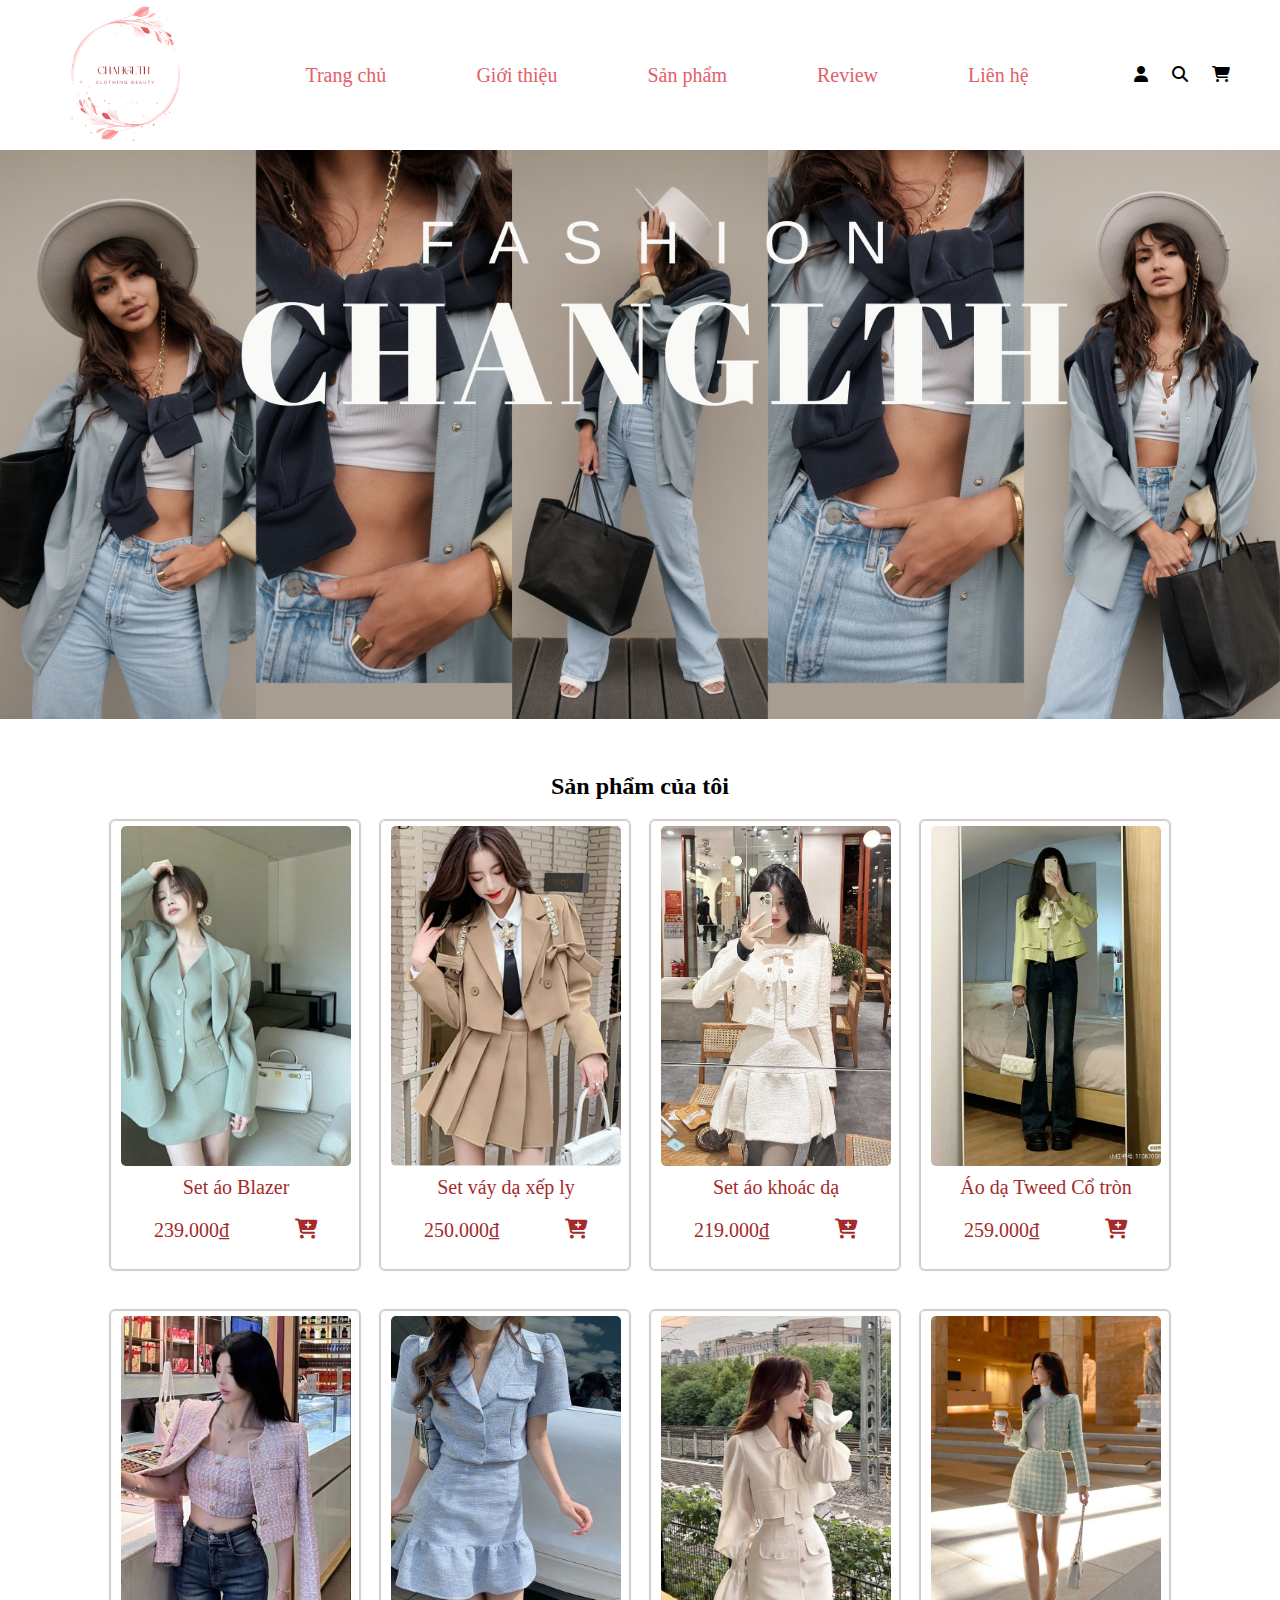
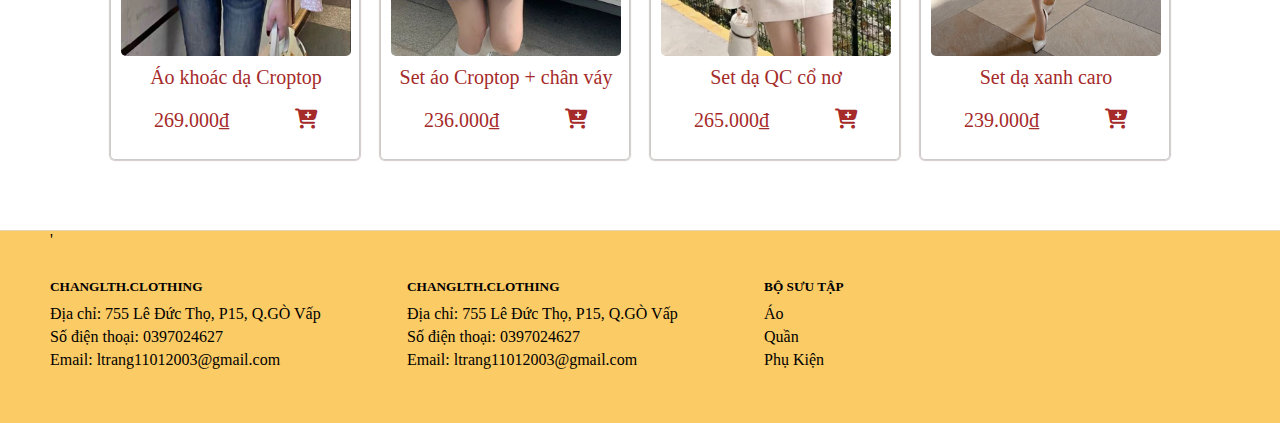
<file: index.html>
<!DOCTYPE html>
<html lang="en">
<head>
    <meta charset="UTF-8">
    <meta name="viewport" content="width=device-width, initial-scale=1.0">
    <link rel="stylesheet" href="./css/style.css">
    <link rel="stylesheet" href="./font/fontawesome-free-6.5.1-web/css/all.min.css">
    <link rel="stylesheet" href="./font/fontawesome-free-6.5.1-web/js/all.min.js">
    <title>Tiệm Nhà Changlth.Clothing</title>
</head>
<body>
    <div class="wrapper">
        <header>
            <div class="image">
                <img src="./image/changlogo.png" alt="">
            </div>
            <div class="menu">
                <ul>
                    <li><a href="#">Trang chủ</a></li>
                    <li><a href="./html/gioithieu.html">Giới thiệu</a></li>
                    <li><a href="./html/sanpham.html">Sản phẩm</a></li>
                    <li><a href="./html/review.html">Review</a></li>
                    <li><a href="./html/lienhe.html">Liên hệ</a></li>
                </ul>
            </div>

            <div class="button_support">
                <i class="fa-solid fa-user"></i> 
                <i class="fa-solid fa-magnifying-glass"></i>
                <i class="fa-solid fa-cart-shopping"></i>
            </div>
        </header>
        <main>
            <div class="image_body">
                <img src="./image/Gray Minimalist Fashion Big Sale Banner (1).jpg" alt="">
            </div>
            <div class="products">
                <h2>Sản phẩm của tôi</h2>
                <div class="form_flex">    
                    <div class="flex_box">
                    <div class="flex1">
                        <div class="img_cl">

                        </div>
                        <p>Set áo Blazer</p>
                        <div class="child_flex">
                            <span>239.000&#8363</span>
                            <i class="fa-solid fa-cart-plus"></i>
                        </div>

                    </div>
                    </div>
                    <div class="flex_box">
                        <div class="flex1">
                            <div class="img_cl1">
    
                            </div>
                            <p>Set váy dạ xếp ly</p>
                            <div class="child_flex">
                                <span>250.000&#8363</span>
                                <i class="fa-solid fa-cart-plus"></i>
                            </div>
    
                        </div>
                        </div>
                    <div class="flex_box">
                            <div class="flex1">
                                <div class="img_cl2">
        
                                </div>
                                <p>Set áo khoác dạ</p>
                                <div class="child_flex">
                                    <span>219.000&#8363</span>
                                    <i class="fa-solid fa-cart-plus"></i>
                                </div>
        
                            </div>
                    </div>
                    <div class="flex_box">
                        <div class="flex1">
                            <div class="img_cl4">
    
                            </div>
                            <p>Áo dạ Tweed Cổ tròn</p>
                            <div class="child_flex">
                                <span>259.000&#8363</span>
                                <i class="fa-solid fa-cart-plus"></i>
                            </div>
    
                        </div>
                </div>
                </div>
                <div class="form_flex">    
                    <div class="flex_box">
                    <div class="flex1">
                        <div class="img_cl5">

                        </div>
                        <p>Áo khoác dạ Croptop</p>
                        <div class="child_flex">
                            <span>269.000&#8363</span>
                            <i class="fa-solid fa-cart-plus"></i>
                        </div>

                    </div>
                    </div>
                    <div class="flex_box">
                        <div class="flex1">
                            <div class="img_cl6">
    
                            </div>
                            <p>Set áo Croptop + chân váy</p>
                            <div class="child_flex">
                                <span>236.000&#8363</span>
                                <i class="fa-solid fa-cart-plus"></i>
                            </div>
    
                        </div>
                        </div>
                    <div class="flex_box">
                            <div class="flex1">
                                <div class="img_cl7">
        
                                </div>
                                <p>Set dạ QC cổ nơ</p>
                                <div class="child_flex">
                                    <span>265.000&#8363</span>
                                    <i class="fa-solid fa-cart-plus"></i>
                                </div>
        
                            </div>
                    </div>
                    <div class="flex_box">
                        <div class="flex1">
                            <div class="img_cl8">
    
                            </div>
                            <p>Set dạ xanh caro</p>
                            <div class="child_flex">
                                <span>239.000&#8363</span>
                                <i class="fa-solid fa-cart-plus"></i>
                            </div>
    
                        </div>
                </div>
                </div>
            </div>
        </main>
        <footer>'
            <div class="main_footer">
                <div class="left_footer">
                    <div class="content_footer">
                        <h5>CHANGLTH.CLOTHING</h5>
                        <p>Địa chỉ: 755 Lê Đức Thọ, P15, Q.GÒ Vấp</p>
                        <p>Số điện thoại: 0397024627</p>
                        <p>Email: ltrang11012003@gmail.com</p>
                    </div>
                </div>
                <div class="lefts_footer">
                    <div class="content_footer">
                        <h5>CHANGLTH.CLOTHING</h5>
                        <p>Địa chỉ: 755 Lê Đức Thọ, P15, Q.GÒ Vấp</p>
                        <p>Số điện thoại: 0397024627</p>
                        <p>Email: ltrang11012003@gmail.com</p>
                    </div>
                </div>
                <div class="center_footer">
                    <div class="content_footer">
                        <h5>BỘ SƯU TẬP</h5>
                        <p>Áo</p>
                        <p>Quần</p>
                        <p>Phụ Kiện</p>
                    </div>   
                </div>
                <div class="right_center">
                    <iframe src="https://www.google.com/maps/embed?pb=!1m18!1m12!1m3!1d3918.5094941500242!2d106.66382787504283!3d10.848799389304356!2m3!1f0!2f0!3f0!3m2!1i1024!2i768!4f13.1!3m3!1m2!1s0x3175290ce0d9f45b%3A0x1409310842bc2d6f!2zNzU1IEzDqiDEkOG7qWMgVGjhu40!5e0!3m2!1svi!2s!4v1709473559711!5m2!1svi!2s" width="300" height="150" style="border:0;" allowfullscreen="" loading="lazy" referrerpolicy="no-referrer-when-downgrade"></iframe>
                </div>
            </div>
        </footer>
    </div>
</body>
</html>
</file>
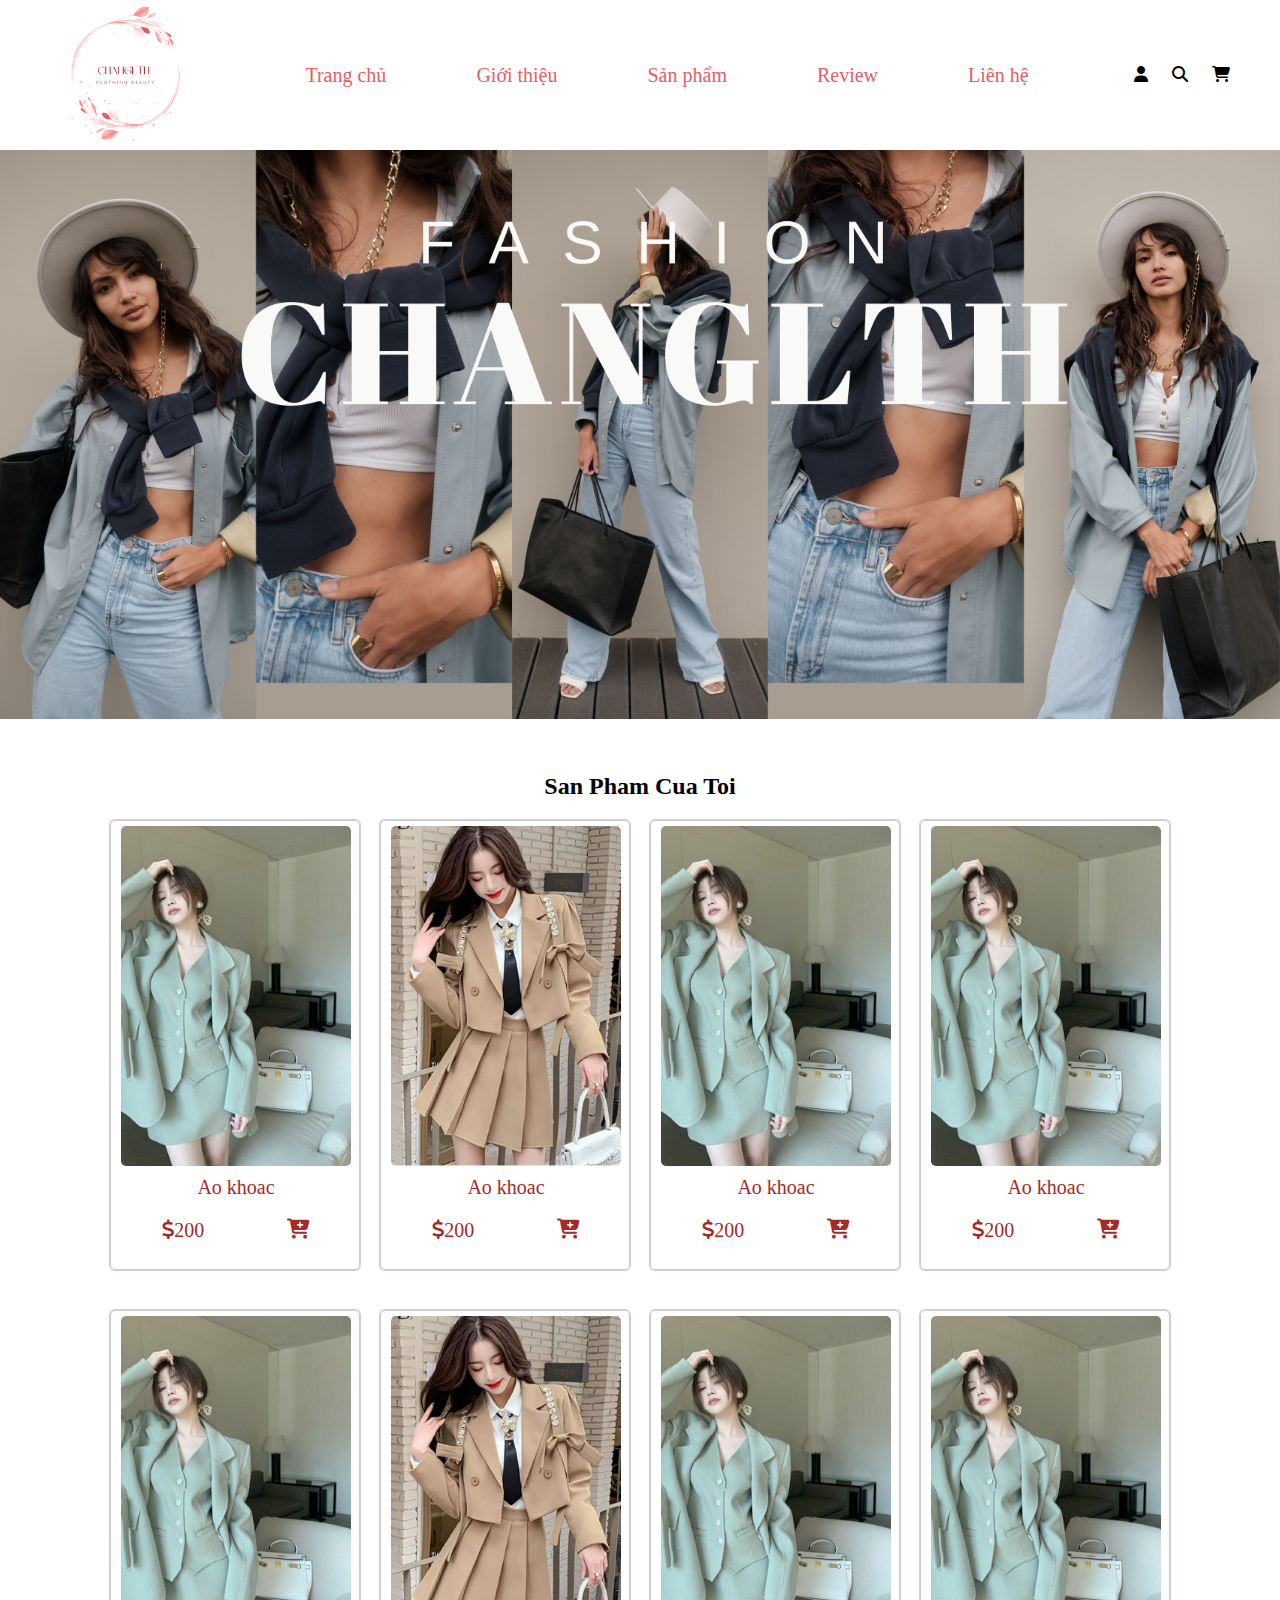
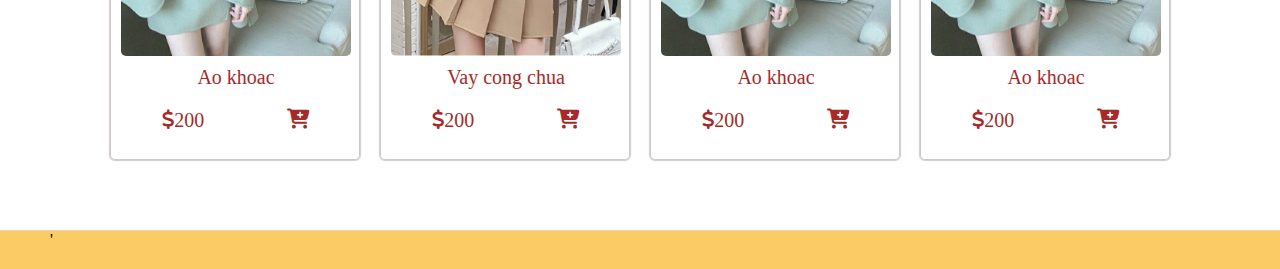
<file: html/index.html>
<!DOCTYPE html>
<html lang="en">
<head>
    <meta charset="UTF-8">
    <meta name="viewport" content="width=device-width, initial-scale=1.0">
    <link rel="stylesheet" href="../css/style.css">
    <link rel="stylesheet" href="../font/fontawesome-free-6.5.1-web/css/all.min.css">
    <link rel="stylesheet" href="../font/fontawesome-free-6.5.1-web/js/all.min.js">
    <title>Tiệm Nhà Changlth.Clothing</title>
</head>
<body>
    <div class="wrapper">
        <header>
            <div class="image">
                <img src="../image/changlogo.png" alt="">
            </div>
            <div class="menu">
                <ul>
                    <li><a href="#">Trang chủ</a></li>
                    <li><a href="">Giới thiệu</a></li>
                    <li><a href="">Sản phẩm</a></li>
                    <li><a href="">Review</a></li>
                    <li><a href="#">Liên hệ</a></li>
                </ul>
            </div>

            <div class="button_support">
                <i class="fa-solid fa-user"></i> 
                <i class="fa-solid fa-magnifying-glass"></i>
                <i class="fa-solid fa-cart-shopping"></i>
            </div>
        </header>
        <main>
            <div class="image_body">
                <img src="../image/Gray Minimalist Fashion Big Sale Banner (1).jpg" alt="">
            </div>
            <div class="products">
                <h2>San Pham Cua Toi</h2>
                <div class="form_flex">    
                    <div class="flex_box">
                    <div class="flex1">
                        <div class="img_cl">

                        </div>
                        <p>Ao khoac</p>
                        <div class="child_flex">
                            <span><i class="fa-solid fa-dollar-sign"></i>200</span>
                            <i class="fa-solid fa-cart-plus"></i>
                        </div>

                    </div>
                    </div>
                    <div class="flex_box">
                        <div class="flex1">
                            <div class="img_cl1">
    
                            </div>
                            <p>Ao khoac</p>
                            <div class="child_flex">
                                <span><i class="fa-solid fa-dollar-sign"></i>200</span>
                                <i class="fa-solid fa-cart-plus"></i>
                            </div>
    
                        </div>
                        </div>
                    <div class="flex_box">
                            <div class="flex1">
                                <div class="img_cl">
        
                                </div>
                                <p>Ao khoac</p>
                                <div class="child_flex">
                                    <span><i class="fa-solid fa-dollar-sign"></i>200</span>
                                    <i class="fa-solid fa-cart-plus"></i>
                                </div>
        
                            </div>
                    </div>
                    <div class="flex_box">
                        <div class="flex1">
                            <div class="img_cl">
    
                            </div>
                            <p>Ao khoac</p>
                            <div class="child_flex">
                                <span><i class="fa-solid fa-dollar-sign"></i>200</span>
                                <i class="fa-solid fa-cart-plus"></i>
                            </div>
    
                        </div>
                </div>
                </div>
                <div class="form_flex">    
                    <div class="flex_box">
                    <div class="flex1">
                        <div class="img_cl">

                        </div>
                        <p>Ao khoac</p>
                        <div class="child_flex">
                            <span><i class="fa-solid fa-dollar-sign"></i>200</span>
                            <i class="fa-solid fa-cart-plus"></i>
                        </div>

                    </div>
                    </div>
                    <div class="flex_box">
                        <div class="flex1">
                            <div class="img_cl1">
    
                            </div>
                            <p>Vay cong chua</p>
                            <div class="child_flex">
                                <span><i class="fa-solid fa-dollar-sign"></i>200</span>
                                <i class="fa-solid fa-cart-plus"></i>
                            </div>
    
                        </div>
                        </div>
                    <div class="flex_box">
                            <div class="flex1">
                                <div class="img_cl">
        
                                </div>
                                <p>Ao khoac</p>
                                <div class="child_flex">
                                    <span><i class="fa-solid fa-dollar-sign"></i>200</span>
                                    <i class="fa-solid fa-cart-plus"></i>
                                </div>
        
                            </div>
                    </div>
                    <div class="flex_box">
                        <div class="flex1">
                            <div class="img_cl">
    
                            </div>
                            <p>Ao khoac</p>
                            <div class="child_flex">
                                <span><i class="fa-solid fa-dollar-sign"></i>200</span>
                                <i class="fa-solid fa-cart-plus"></i>
                            </div>
    
                        </div>
                </div>
                </div>
            </div>
        </main>
        <footer>'

        </footer>
    </div>
</body>
</html>
</file>
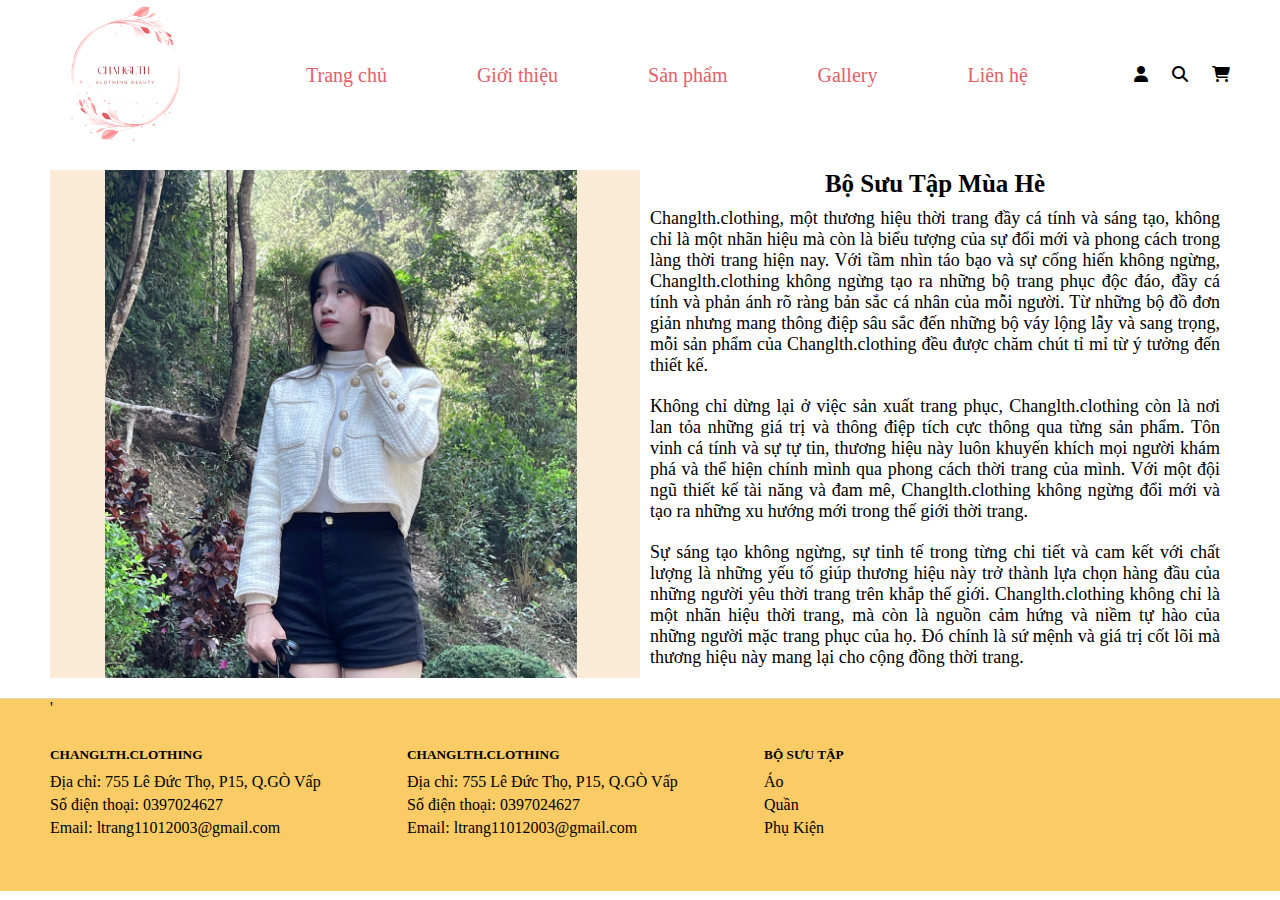
<file: html/gioithieu.html>
<!DOCTYPE html>
<html lang="en">
<head>
    <meta charset="UTF-8">
    <meta name="viewport" content="width=device-width, initial-scale=1.0">
    <link rel="stylesheet" href="../css/style.css">
    <link rel="stylesheet" href="../font/fontawesome-free-6.5.1-web/css/all.min.css">
    <link rel="stylesheet" href="../font/fontawesome-free-6.5.1-web/js/all.min.js">
    <title>Tiệm Nhà Changlth.Clothing</title>
</head>
<body>  
    <div class="wrapper">  
        <header>
            <div class="image">
                <img src="../image/changlogo.png" alt="">
            </div>
            <div class="menu">
                <ul>
                    <li><a href="../index.html">Trang chủ</a></li>
                    <li><a href="#">Giới thiệu</a></li>
                    <li><a href="./sanpham.html">Sản phẩm</a></li>
                    <li><a href="./review.html">Gallery</a></li>
                    <li><a href="./lienhe.html">Liên hệ</a></li>
                </ul>
            </div>

            <div class="button_support">
                <i class="fa-solid fa-user"></i> 
                <i class="fa-solid fa-magnifying-glass"></i>
                <i class="fa-solid fa-cart-shopping"></i>
            </div>
        </header>  
        <main>
            <div class="main_about">
                <div class="left_img_about">
                    <div class="in_left_about">
                    </div>
                </div>
                <div class="right_content_about">
                    <div class="in_right_about">
                        <h3>Bộ Sưu Tập Mùa Hè</h3>
                        <p>Changlth.clothing, một thương hiệu thời trang đầy cá tính và sáng tạo, không chỉ là một nhãn hiệu mà còn là biểu tượng của sự đổi mới và phong cách trong làng thời trang hiện nay. Với tầm nhìn táo bạo và sự cống hiến không ngừng, Changlth.clothing không ngừng tạo ra những bộ trang phục độc đáo, đầy cá tính và phản ánh rõ ràng bản sắc cá nhân của mỗi người. Từ những bộ đồ đơn giản nhưng mang thông điệp sâu sắc đến những bộ váy lộng lẫy và sang trọng, mỗi sản phẩm của Changlth.clothing đều được chăm chút tỉ mỉ từ ý tưởng đến thiết kế.</p>
                        <p>Không chỉ dừng lại ở việc sản xuất trang phục, Changlth.clothing còn là nơi lan tỏa những giá trị và thông điệp tích cực thông qua từng sản phẩm. Tôn vinh cá tính và sự tự tin, thương hiệu này luôn khuyến khích mọi người khám phá và thể hiện chính mình qua phong cách thời trang của mình. Với một đội ngũ thiết kế tài năng và đam mê, Changlth.clothing không ngừng đổi mới và tạo ra những xu hướng mới trong thế giới thời trang.</p>
                        <p>Sự sáng tạo không ngừng, sự tinh tế trong từng chi tiết và cam kết với chất lượng là những yếu tố giúp thương hiệu này trở thành lựa chọn hàng đầu của những người yêu thời trang trên khắp thế giới. Changlth.clothing không chỉ là một nhãn hiệu thời trang, mà còn là nguồn cảm hứng và niềm tự hào của những người mặc trang phục của họ. Đó chính là sứ mệnh và giá trị cốt lõi mà thương hiệu này mang lại cho cộng đồng thời trang.</p>
                    </div>
                </div> 
            </div>
        </main>
        <footer>'
            <div class="main_footer">
                <div class="left_footer">
                    <div class="content_footer">
                        <h5>CHANGLTH.CLOTHING</h5>
                        <p>Địa chỉ: 755 Lê Đức Thọ, P15, Q.GÒ Vấp</p>
                        <p>Số điện thoại: 0397024627</p>
                        <p>Email: ltrang11012003@gmail.com</p>
                    </div>
                </div>
                <div class="lefts_footer">
                    <div class="content_footer">
                        <h5>CHANGLTH.CLOTHING</h5>
                        <p>Địa chỉ: 755 Lê Đức Thọ, P15, Q.GÒ Vấp</p>
                        <p>Số điện thoại: 0397024627</p>
                        <p>Email: ltrang11012003@gmail.com</p>
                    </div>
                </div>
                <div class="center_footer">
                    <div class="content_footer">
                        <h5>BỘ SƯU TẬP</h5>
                        <p>Áo</p>
                        <p>Quần</p>
                        <p>Phụ Kiện</p>
                    </div>   
                </div>
                <div class="right_center">
                    <iframe src="https://www.google.com/maps/embed?pb=!1m18!1m12!1m3!1d3918.5094941500242!2d106.66382787504283!3d10.848799389304356!2m3!1f0!2f0!3f0!3m2!1i1024!2i768!4f13.1!3m3!1m2!1s0x3175290ce0d9f45b%3A0x1409310842bc2d6f!2zNzU1IEzDqiDEkOG7qWMgVGjhu40!5e0!3m2!1svi!2s!4v1709473559711!5m2!1svi!2s" width="300" height="150" style="border:0;" allowfullscreen="" loading="lazy" referrerpolicy="no-referrer-when-downgrade"></iframe>
                </div>
            </div>
        </footer>
    </div>
</body>
</html>
</file>
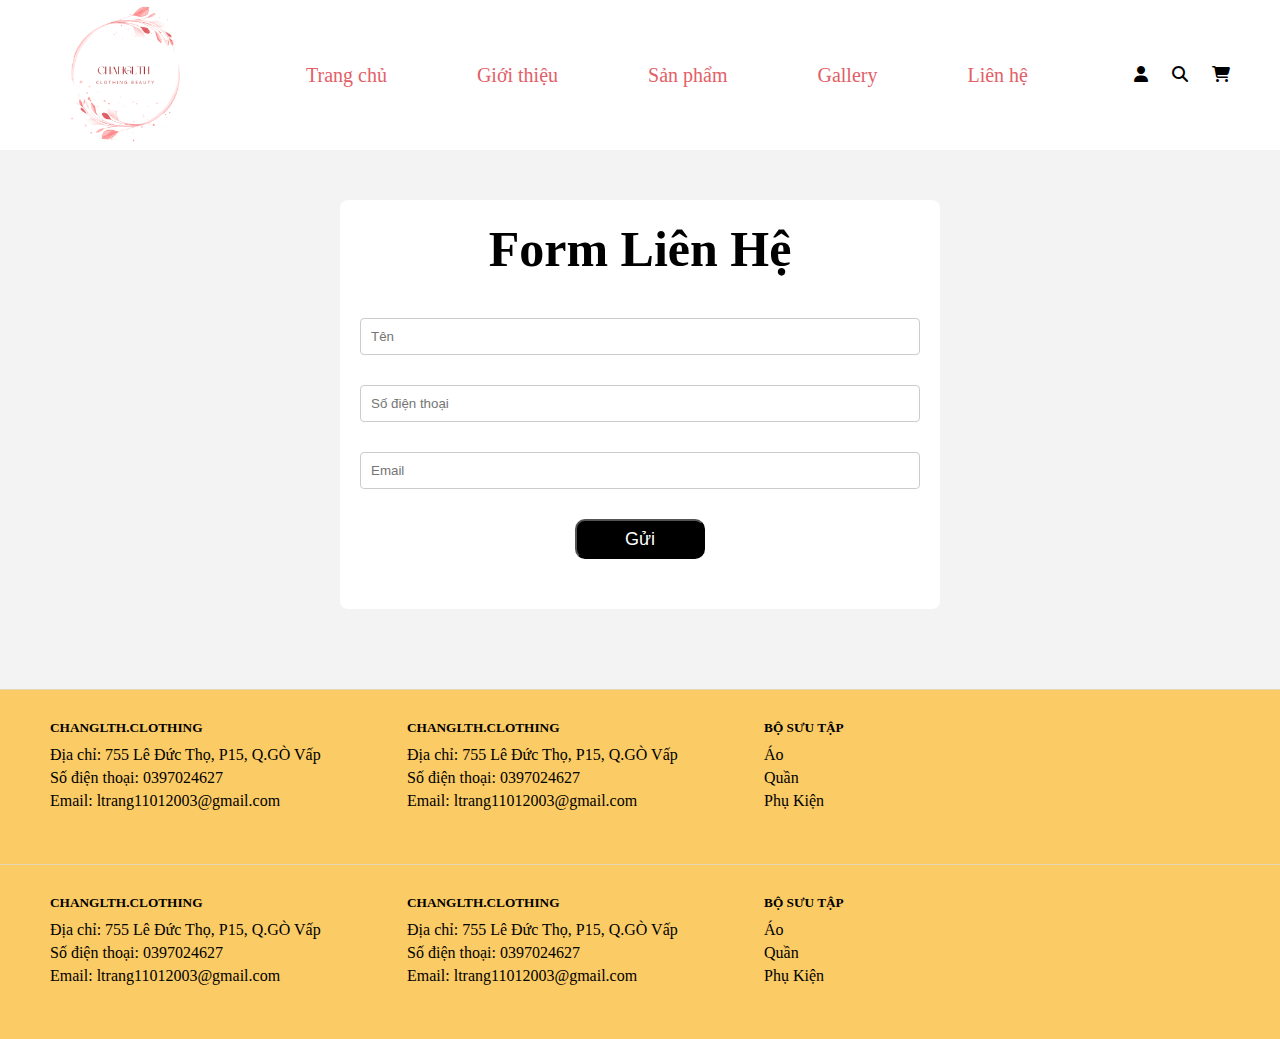
<file: html/lienhe.html>
<!DOCTYPE html>
<html lang="en">
<head>
    <meta charset="UTF-8">
    <meta name="viewport" content="width=device-width, initial-scale=1.0">
    <link rel="stylesheet" href="../css/style.css">
    <link rel="stylesheet" href="../font/fontawesome-free-6.5.1-web/css/all.min.css">
    <link rel="stylesheet" href="../font/fontawesome-free-6.5.1-web/js/all.min.js">
    <title>Tiệm Nhà Changlth.Clothing</title>
</head>
<body>
    <div class="wrapper"> 
        <header>
            <div class="image">
                <img src="../image/changlogo.png" alt="">
            </div>
            <div class="menu">
                <ul>
                    <li><a href="../index.html">Trang chủ</a></li>
                    <li><a href="./gioithieu.html">Giới thiệu</a></li>
                    <li><a href="./sanpham.html">Sản phẩm</a></li>
                    <li><a href="./review.html">Gallery</a></li>
                    <li><a href="#">Liên hệ</a></li>
                </ul>
            </div>

            <div class="button_support">
                <i class="fa-solid fa-user"></i> 
                <i class="fa-solid fa-magnifying-glass"></i>
                <i class="fa-solid fa-cart-shopping"></i>
            </div>
        </header> 
        <main>
            <div class="contact_form">
             <div class="container">
                <h2>Form Liên Hệ</h2>
                <form action="#" method="post">
                    <div class="form-group">
                        <input type="text" id="name" name="name" placeholder="Tên" required>
                    </div>
                    <div class="form-group">
                        <input type="text" id="phone" name="phone" placeholder="Số điện thoại" required>
                    </div>
                    <div class="form-group">
                        <input type="email" id="email" name="email" placeholder="Email" required>
                    </div>
                    <div class="form-group">
                        <button><span>Gửi</span></button>
                    </div>
                </form>
             </div>
            </div>
        </main>
        <footer>
            <div class="main_footer">
                <div class="left_footer">
                    <div class="content_footer">
                        <h5>CHANGLTH.CLOTHING</h5>
                        <p>Địa chỉ: 755 Lê Đức Thọ, P15, Q.GÒ Vấp</p>
                        <p>Số điện thoại: 0397024627</p>
                        <p>Email: ltrang11012003@gmail.com</p>
                    </div>
                </div>
                <div class="lefts_footer">
                    <div class="content_footer">
                        <h5>CHANGLTH.CLOTHING</h5>
                        <p>Địa chỉ: 755 Lê Đức Thọ, P15, Q.GÒ Vấp</p>
                        <p>Số điện thoại: 0397024627</p>
                        <p>Email: ltrang11012003@gmail.com</p>
                    </div>
                </div>
                <div class="center_footer">
                    <div class="content_footer">
                        <h5>BỘ SƯU TẬP</h5>
                        <p>Áo</p>
                        <p>Quần</p>
                        <p>Phụ Kiện</p>
                    </div>   
                </div>
                <div class="right_center">
                    <iframe src="https://www.google.com/maps/embed?pb=!1m18!1m12!1m3!1d3918.5094941500242!2d106.66382787504283!3d10.848799389304356!2m3!1f0!2f0!3f0!3m2!1i1024!2i768!4f13.1!3m3!1m2!1s0x3175290ce0d9f45b%3A0x1409310842bc2d6f!2zNzU1IEzDqiDEkOG7qWMgVGjhu40!5e0!3m2!1svi!2s!4v1709473559711!5m2!1svi!2s" width="300" height="150" style="border:0;" allowfullscreen="" loading="lazy" referrerpolicy="no-referrer-when-downgrade"></iframe>
                </div>
            </div>
        </footer>
    </div>
</body>
</html>
        </main>
        <footer>
            <div class="main_footer">
                <div class="left_footer">
                    <div class="content_footer">
                        <h5>CHANGLTH.CLOTHING</h5>
                        <p>Địa chỉ: 755 Lê Đức Thọ, P15, Q.GÒ Vấp</p>
                        <p>Số điện thoại: 0397024627</p>
                        <p>Email: ltrang11012003@gmail.com</p>
                    </div>
                </div>
                <div class="lefts_footer">
                    <div class="content_footer">
                        <h5>CHANGLTH.CLOTHING</h5>
                        <p>Địa chỉ: 755 Lê Đức Thọ, P15, Q.GÒ Vấp</p>
                        <p>Số điện thoại: 0397024627</p>
                        <p>Email: ltrang11012003@gmail.com</p>
                    </div>
                </div>
                <div class="center_footer">
                    <div class="content_footer">
                        <h5>BỘ SƯU TẬP</h5>
                        <p>Áo</p>
                        <p>Quần</p>
                        <p>Phụ Kiện</p>
                    </div>   
                </div>
                <div class="right_center">
                    <iframe src="https://www.google.com/maps/embed?pb=!1m18!1m12!1m3!1d3918.5094941500242!2d106.66382787504283!3d10.848799389304356!2m3!1f0!2f0!3f0!3m2!1i1024!2i768!4f13.1!3m3!1m2!1s0x3175290ce0d9f45b%3A0x1409310842bc2d6f!2zNzU1IEzDqiDEkOG7qWMgVGjhu40!5e0!3m2!1svi!2s!4v1709473559711!5m2!1svi!2s" width="300" height="150" style="border:0;" allowfullscreen="" loading="lazy" referrerpolicy="no-referrer-when-downgrade"></iframe>
                </div>
            </div>
        </footer>
    </div>
</body>
</html>
</file>
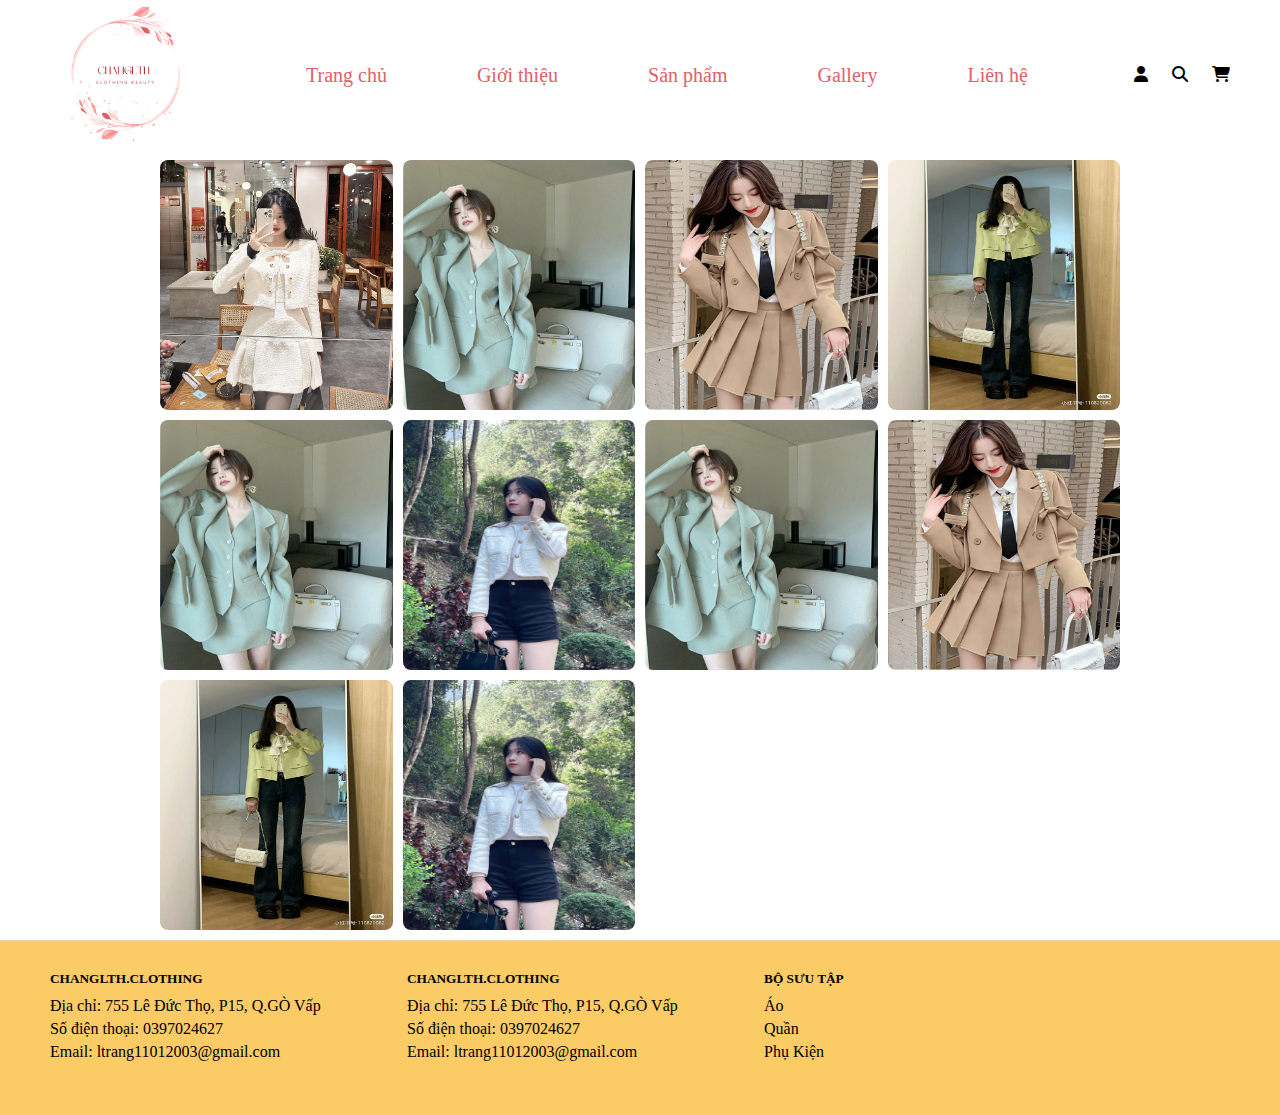
<file: html/review.html>
<!DOCTYPE html>
<html lang="en">
<head>
    <meta charset="UTF-8">
    <meta name="viewport" content="width=device-width, initial-scale=1.0">
    <link rel="stylesheet" href="../css/style.css">
    <link rel="stylesheet" href="../font/fontawesome-free-6.5.1-web/css/all.min.css">
    <link rel="stylesheet" href="../font/fontawesome-free-6.5.1-web/js/all.min.js">
    <title>Tiệm Nhà Changlth.Clothing</title>
</head>
<body>
    <div class="wrapper"> 
        <header>
            <div class="image">
                <img src="../image/changlogo.png" alt="">
            </div>
            <div class="menu">
                <ul>
                    <li><a href="../index.html">Trang chủ</a></li>
                    <li><a href="./gioithieu.html">Giới thiệu</a></li>
                    <li><a href="./sanpham.html">Sản phẩm</a></li>
                    <li><a href="#">Gallery</a></li>
                    <li><a href="./lienhe.html">Liên hệ</a></li>
                </ul>
            </div>

            <div class="button_support">
                <i class="fa-solid fa-user"></i> 
                <i class="fa-solid fa-magnifying-glass"></i>
                <i class="fa-solid fa-cart-shopping"></i>
            </div>
        </header> 
        <main>
            <div class="gallery_review">
                <div class="gallery">

                <img src="../image/setvaycobeo.jpg" alt="Image 2">
                <img src="../image/trang9.jpg" alt="Image 3">
                <img src="../image/vang8.jpg" alt="Image 4">
                <img src="../image/xalanh.jpg" alt="Image 5">
                <img src="../image/trang9.jpg" alt="Image 3">
                <img src="../image/chutichtrang.jpg" alt="Image 6">
                <img src="../image/trang9.jpg" alt="Image 3">
                <img src="../image/vang8.jpg" alt="Image 4">
                <img src="../image/xalanh.jpg" alt="Image 5">
                <img src="../image/chutichtrang.jpg" alt="Image 6">
                </div>
            </div>    
            
        </main>
        <footer>
            <div class="main_footer">
                <div class="left_footer">
                    <div class="content_footer">
                        <h5>CHANGLTH.CLOTHING</h5>
                        <p>Địa chỉ: 755 Lê Đức Thọ, P15, Q.GÒ Vấp</p>
                        <p>Số điện thoại: 0397024627</p>
                        <p>Email: ltrang11012003@gmail.com</p>
                    </div>
                </div>
                <div class="lefts_footer">
                    <div class="content_footer">
                        <h5>CHANGLTH.CLOTHING</h5>
                        <p>Địa chỉ: 755 Lê Đức Thọ, P15, Q.GÒ Vấp</p>
                        <p>Số điện thoại: 0397024627</p>
                        <p>Email: ltrang11012003@gmail.com</p>
                    </div>
                </div>
                <div class="center_footer">
                    <div class="content_footer">
                        <h5>BỘ SƯU TẬP</h5>
                        <p>Áo</p>
                        <p>Quần</p>
                        <p>Phụ Kiện</p>
                    </div>   
                </div>
                <div class="right_center">
                    <iframe src="https://www.google.com/maps/embed?pb=!1m18!1m12!1m3!1d3918.5094941500242!2d106.66382787504283!3d10.848799389304356!2m3!1f0!2f0!3f0!3m2!1i1024!2i768!4f13.1!3m3!1m2!1s0x3175290ce0d9f45b%3A0x1409310842bc2d6f!2zNzU1IEzDqiDEkOG7qWMgVGjhu40!5e0!3m2!1svi!2s!4v1709473559711!5m2!1svi!2s" width="300" height="150" style="border:0;" allowfullscreen="" loading="lazy" referrerpolicy="no-referrer-when-downgrade"></iframe>
                </div>
            </div>
        </footer>
    </div>
</body>
</html>
</file>
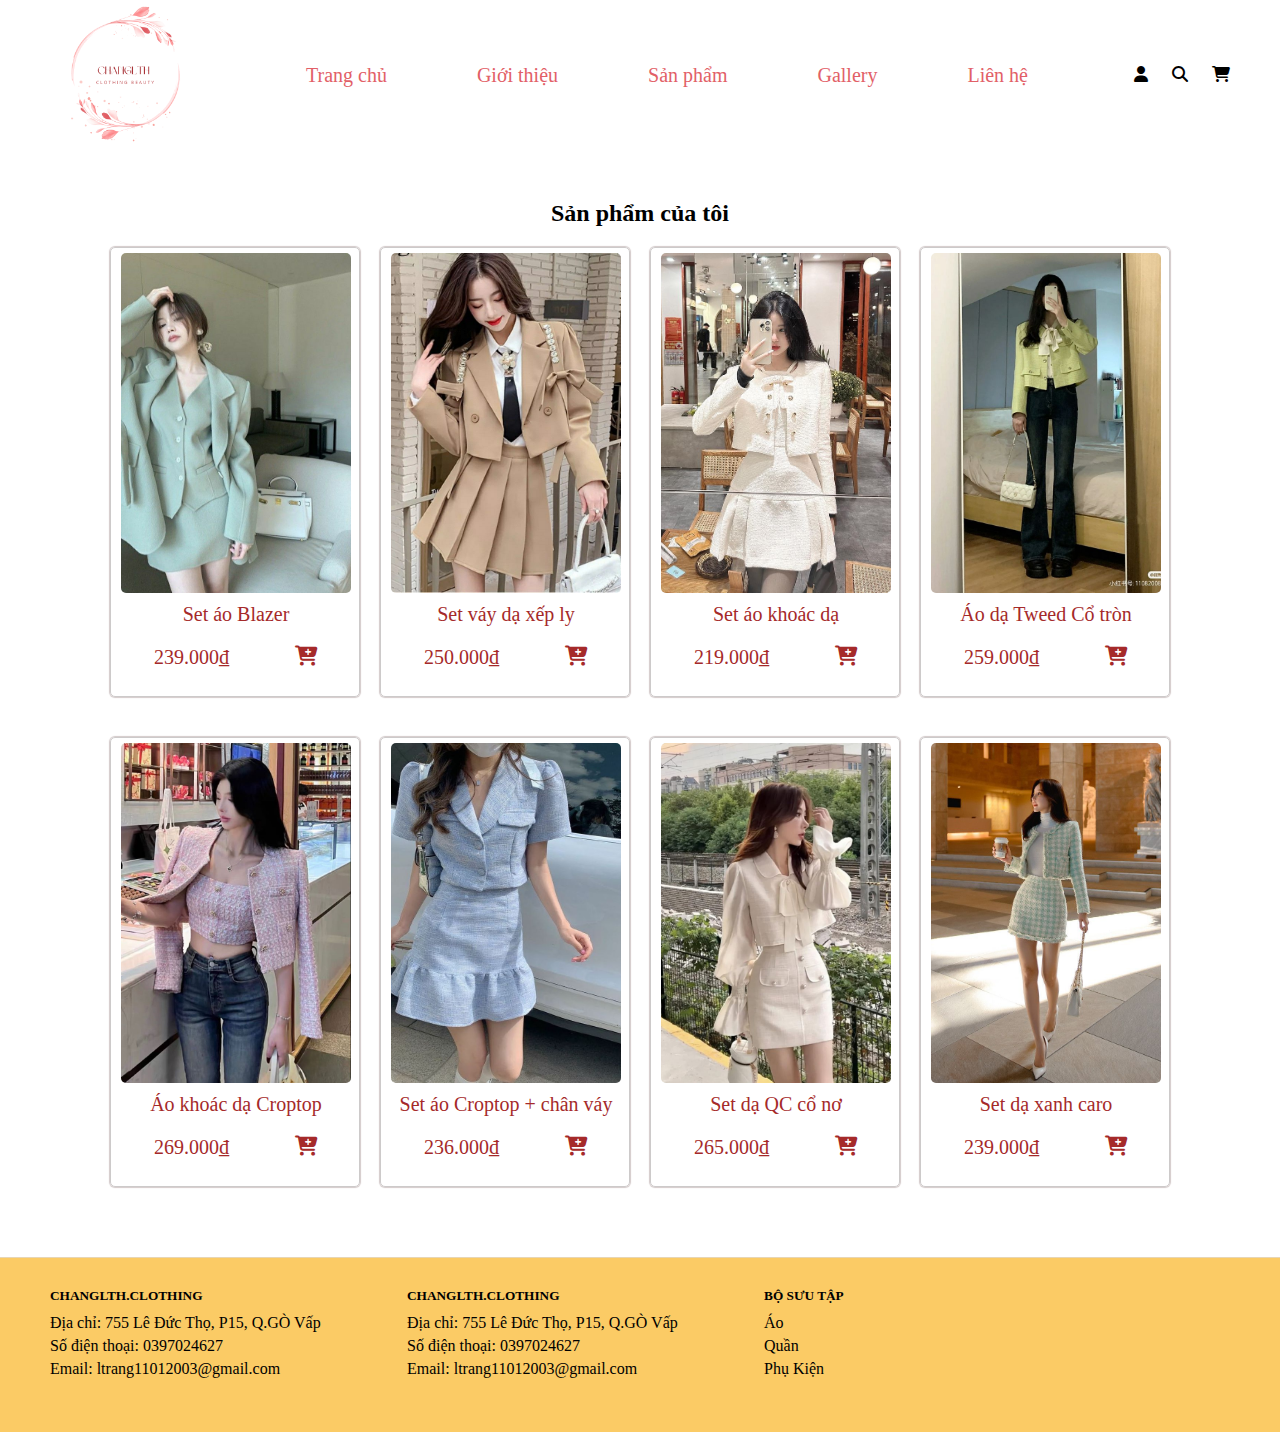
<file: html/sanpham.html>
<!DOCTYPE html>
<html lang="en">
<head>
    <meta charset="UTF-8">
    <meta name="viewport" content="width=device-width, initial-scale=1.0">
    <link rel="stylesheet" href="../css/style.css">
    <link rel="stylesheet" href="../font/fontawesome-free-6.5.1-web/css/all.min.css">
    <link rel="stylesheet" href="../font/fontawesome-free-6.5.1-web/js/all.min.js">
    <title>Tiệm Nhà Changlth.Clothing</title>
</head>
<body>
    <div class="wrapper"> 
        <header>
            <div class="image">
                <img src="../image/changlogo.png" alt="">
            </div>
            <div class="menu">
                <ul>
                    <li><a href="../index.html">Trang chủ</a></li>
                    <li><a href="./gioithieu.html">Giới thiệu</a></li>
                    <li><a href="#">Sản phẩm</a></li>
                    <li><a href="./review.html">Gallery</a></li>
                    <li><a href="./lienhe.html">Liên hệ</a></li>
                </ul>
            </div>

            <div class="button_support">
                <i class="fa-solid fa-user"></i> 
                <i class="fa-solid fa-magnifying-glass"></i>
                <i class="fa-solid fa-cart-shopping"></i>
            </div>
        </header> 
        <main> 
            <div class="product_page">
                <div class="products">
                    <h2>Sản phẩm của tôi</h2>
                    <div class="form_flex">    
                        <div class="flex_box">
                        <div class="flex1">
                            <div class="img_cl">
    
                            </div>
                            <p>Set áo Blazer</p>
                            <div class="child_flex">
                                <span>239.000&#8363</span>
                                <i class="fa-solid fa-cart-plus"></i>
                            </div>
    
                        </div>
                        </div>
                        <div class="flex_box">
                            <div class="flex1">
                                <div class="img_cl1">
        
                                </div>
                                <p>Set váy dạ xếp ly</p>
                                <div class="child_flex">
                                    <span>250.000&#8363</span>
                                    <i class="fa-solid fa-cart-plus"></i>
                                </div>
        
                            </div>
                            </div>
                        <div class="flex_box">
                                <div class="flex1">
                                    <div class="img_cl2">
            
                                    </div>
                                    <p>Set áo khoác dạ</p>
                                    <div class="child_flex">
                                        <span>219.000&#8363</span>
                                        <i class="fa-solid fa-cart-plus"></i>
                                    </div>
            
                                </div>
                        </div>
                        <div class="flex_box">
                            <div class="flex1">
                                <div class="img_cl4">
        
                                </div>
                                <p>Áo dạ Tweed Cổ tròn</p>
                                <div class="child_flex">
                                    <span>259.000&#8363</span>
                                    <i class="fa-solid fa-cart-plus"></i>
                                </div>
        
                            </div>
                    </div>
                    </div>
                    <div class="form_flex">    
                        <div class="flex_box">
                        <div class="flex1">
                            <div class="img_cl5">
    
                            </div>
                            <p>Áo khoác dạ Croptop</p>
                            <div class="child_flex">
                                <span>269.000&#8363</span>
                                <i class="fa-solid fa-cart-plus"></i>
                            </div>
    
                        </div>
                        </div>
                        <div class="flex_box">
                            <div class="flex1">
                                <div class="img_cl6">
        
                                </div>
                                <p>Set áo Croptop + chân váy</p>
                                <div class="child_flex">
                                    <span>236.000&#8363</span>
                                    <i class="fa-solid fa-cart-plus"></i>
                                </div>
        
                            </div>
                            </div>
                        <div class="flex_box">
                                <div class="flex1">
                                    <div class="img_cl7">
            
                                    </div>
                                    <p>Set dạ QC cổ nơ</p>
                                    <div class="child_flex">
                                        <span>265.000&#8363</span>
                                        <i class="fa-solid fa-cart-plus"></i>
                                    </div>
            
                                </div>
                        </div>
                        <div class="flex_box">
                            <div class="flex1">
                                <div class="img_cl8">
        
                                </div>
                                <p>Set dạ xanh caro</p>
                                <div class="child_flex">
                                    <span>239.000&#8363</span>
                                    <i class="fa-solid fa-cart-plus"></i>
                                </div>
        
                            </div>
                    </div>
                    </div>
                </div>
            </div> 
        </main>
        <footer>
            <div class="main_footer">
                <div class="left_footer">
                    <div class="content_footer">
                        <h5>CHANGLTH.CLOTHING</h5>
                        <p>Địa chỉ: 755 Lê Đức Thọ, P15, Q.GÒ Vấp</p>
                        <p>Số điện thoại: 0397024627</p>
                        <p>Email: ltrang11012003@gmail.com</p>
                    </div>
                </div>
                <div class="lefts_footer">
                    <div class="content_footer">
                        <h5>CHANGLTH.CLOTHING</h5>
                        <p>Địa chỉ: 755 Lê Đức Thọ, P15, Q.GÒ Vấp</p>
                        <p>Số điện thoại: 0397024627</p>
                        <p>Email: ltrang11012003@gmail.com</p>
                    </div>
                </div>
                <div class="center_footer">
                    <div class="content_footer">
                        <h5>BỘ SƯU TẬP</h5>
                        <p>Áo</p>
                        <p>Quần</p>
                        <p>Phụ Kiện</p>
                    </div>   
                </div>
                <div class="right_center">
                    <iframe src="https://www.google.com/maps/embed?pb=!1m18!1m12!1m3!1d3918.5094941500242!2d106.66382787504283!3d10.848799389304356!2m3!1f0!2f0!3f0!3m2!1i1024!2i768!4f13.1!3m3!1m2!1s0x3175290ce0d9f45b%3A0x1409310842bc2d6f!2zNzU1IEzDqiDEkOG7qWMgVGjhu40!5e0!3m2!1svi!2s!4v1709473559711!5m2!1svi!2s" width="300" height="150" style="border:0;" allowfullscreen="" loading="lazy" referrerpolicy="no-referrer-when-downgrade"></iframe>
                </div>
            </div>
        </footer>
    </div>
</body>
</html>
</file>
<file: css/style.css>
* {
    margin: 0;
    padding: 0;
    box-sizing: border-box;
}

header {
    display:flex;
    position: fixed;
    top: 0;
    right: 0;
    left: 0;
    justify-content: space-between;
    line-height: 150px;
    height: 150px;
    padding: 0 50px;
    background-color:rgb(255, 255, 255);
}

.image img {
    width: 150px;
}

.menu ul {
    display: flex;
    gap: 50px;
}

.menu ul li a, .menu ul li {
    text-decoration: none;
    list-style-type: none;
}

.menu ul li a {
    font-size: 20px;
    padding: 0 20px;
    color:rgb(226,96,103)
}

.menu ul li a:hover {
    color: pink;
}

.button_support>:nth-child(2){
    margin:0 20px;
}

.button_support i {
    cursor: pointer;
}

.image_body {
    margin-top: 79px;
}

.image_body img {
    width: 100%;
}

/* footer css */
footer {
    background-color: #faba31bf;
    padding: 0px 50px 20px 50px;
    border-top: 1px solid rgba(220, 220, 225, 0.658);
}

.products {
    padding: 50px 0;
    text-align: center;
}

.flex_box {
    width: 250px;
    margin: 20px 0;
    height: 450px;
    border:1px solid rgb(205, 202, 202);
    border-radius: 5px;
    box-shadow: 0 0 1px 1px rgb(212, 202, 202);
}

.flex_box:hover {
    width: 255px;
    height: 455px;
    cursor: pointer;
    transition: 0.3s ease;
}

.form_flex {
    display: flex;
    gap: 20px;
    justify-content: center;
}

.img_cl:hover {
    width: 101%;
    height: 101%;
    cursor: pointer;
    transition: 0.3s ease;
}

.flex1 {
    width: 250px;
    height: 350px;
    padding: 5px 10px;
}

.flex1 p {
    font-size: 20px;
    color:brown;
    padding: 10px 0;
}

.child_flex {
    font-size: 20px;
    color:brown;
    padding: 10px 0;
    display: flex;
    justify-content: space-around;
}

.img_cl {
    background: url(../image/trang9.jpg) center/cover no-repeat;
    width: 100%;
    height: 100%;
    border-radius: 5px;

}

.img_cl4 {
    background: url(../image/xalanh.jpg) center/cover no-repeat;
    width: 100%;
    height: 100%;
    border-radius: 5px;

}

.img_cl5 {
    background: url(../image/hongcanhsen.jpg) center/cover no-repeat;
    width: 100%;
    height: 100%;
    border-radius: 5px;

}

.img_cl6 {
    background: url(../image/xanhduong.jpg) center/cover no-repeat;
    width: 100%;
    height: 100%;
    border-radius: 5px;

}

.img_cl7 {
    background: url(../image/trangkem.jpg) center/cover no-repeat;
    width: 100%;
    height: 100%;
    border-radius: 5px;

}

.img_cl8 {
    background: url(../image/xanhcaro.jpg) center/cover no-repeat;
    width: 100%;
    height: 100%;
    border-radius: 5px;

}

.img_cl1 {
    background: url(../image/vang8.jpg) center/cover no-repeat;
    width: 100%;
    height: 100%;
    border-radius: 5px;

}

.img_cl2 {
    background: url(../image/setvaycobeo.jpg) center/cover no-repeat;
    width: 100%;
    height: 100%;
    border-radius: 5px;

}

.img_cl3 {
    background: url(../image/vayhong.jpg) center/cover no-repeat;
    width: 100%;
    height: 100%;
    border-radius: 5px;
}

/* Footer */

.main_footer {
    display: flex;
    align-items: center;
    justify-content: space-between;
}

.content_footer h5{
    margin-bottom: 10px;
}

.content_footer p {
    margin-bottom: 5px;
}

.main_about {
    margin-top: 150px;
    display: flex;
    width: 100%;
    height: auto;
    padding: 20px 50px;
}

.left_img_about {
    width: 50%;
    background-color: antiquewhite;
}

.in_left_about {
    width: 80%;
    margin-left: 55px;
    height: 100%;
    background: url(../image/chutichtrang.jpg) center/cover no-repeat;
}

.in_right_about h3{
    text-align: center;
    font-size: 25px;
}

.in_right_about p {
    font-size: 18px;
    text-align: justify;
    padding: 10px;
}

.right_content_about {
    width: 50%;
}

/* PRODUCT_PAGE */
.product_page {
    margin-top:150px ;
}

/* FORM_CONTACT */
.container {
    max-width: 600px;
    margin: 50px auto;
    background-color: #fff;
    padding: 20px;
    border-radius: 8px;
}

.container h2 {
    text-align: center;
    margin-bottom: 40px ;
    font-size: 50px;
}

.form-group {
    margin-bottom: 30px;
}
.form-group label {
    font-weight: bold;
}
.form-group input[type="text"],
.form-group input[type="email"] {
    width: 100%;
    padding: 10px;
    border: 1px solid #ccc;
    border-radius: 4px;
    box-sizing: border-box;
}
.form-group input[type="submit"] {
    background-color: #4CAF50;
    color: white;
    padding: 10px 20px;
    border: none;
    border-radius: 4px;
    cursor: pointer;
}

.form-group {
    text-align: center;
}

.form-group button {
    width: 130px;
    height: 40px;
    cursor: pointer;
    border-radius: 10px;
    background-color: #000000;
}

.form-group button:hover {
    background-color: pink;
    transition: 0.5s ;
}

.form-group button span {
    color: white;
    font-size: 18px;
}

.contact_form {
    padding:150px 0 30px 0 ;
    background-color: #cccccc3a;
}

/* GALLERY */
.gallery {
    display: grid;
    grid-template-columns: repeat(auto-fill, minmax(200px, 2fr));
    gap: 10px;
    padding: 10px;
}
.gallery img {
    width: 100%;
    height: 250px;
    border-radius: 8px;
    transition: transform 0.3s ease;
}
.gallery img:hover {
    transform: scale(1.05);
}

.gallery_review {
    margin-top: 150px;
    padding: 0 150px;
}

.right_center iframe {
    padding-top: 20px;
}
</file>
